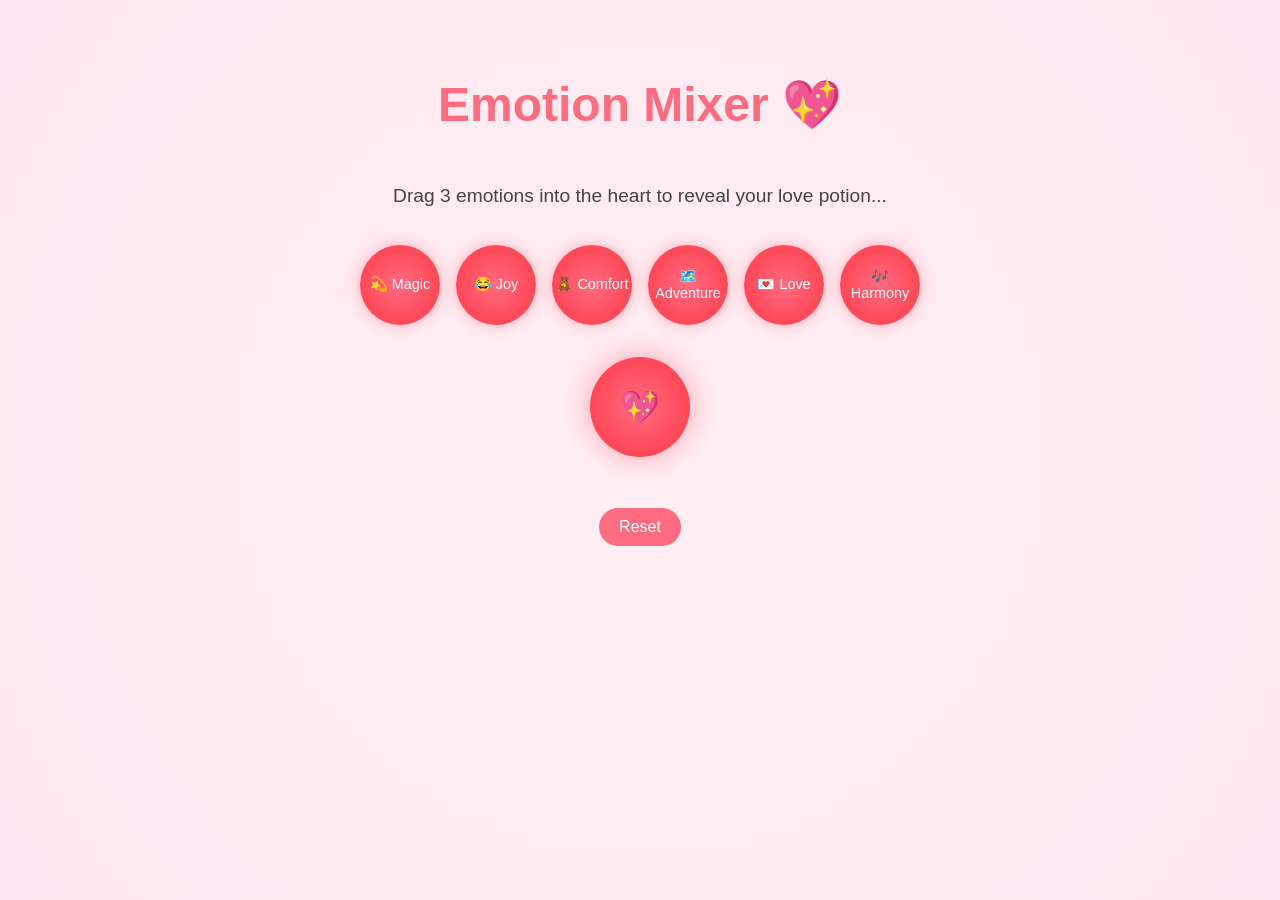
<file: mixer.html>
<html lang="en">
<head>
  <meta charset="UTF-8" />
  <meta name="viewport" content="width=device-width, initial-scale=1.0" />
  <title>Emotion Mixer 💖</title>
  <style>
    body {
      margin: 0;
      font-family: 'Segoe UI', sans-serif;
      background: radial-gradient(circle at center, #fff0f5, #ffe6f0);
      display: flex;
      flex-direction: column;
      align-items: center;
      padding: 5vh 5vw;
      text-align: center;
    }

    h1 {
      font-size: 3em;
      color: #ff6b81;
    }

    p {
      font-size: 1.2em;
      color: #444;
      margin-bottom: 2em;
    }

    .orb-container {
      display: flex;
      flex-wrap: wrap;
      justify-content: center;
      gap: 1em;
      margin-bottom: 2em;
    }

    .orb {
      width: 80px;
      height: 80px;
      border-radius: 50%;
      background: radial-gradient(circle, #ff6b81 0%, #ff4757 70%);
      color: white;
      font-size: 0.9em;
      display: flex;
      align-items: center;
      justify-content: center;
      cursor: grab;
      box-shadow: 0 0 15px rgba(255, 107, 129, 0.5);
      transition: transform 0.3s ease;
    }

    .orb:hover {
      transform: scale(1.1);
    }

    .mixer-wrapper {
      display: flex;
      flex-direction: column;
      align-items: center;
    }

    .mixer {
      width: 100px;
      height: 100px;
      background: radial-gradient(circle, #ff6b81 0%, #ff4757 70%);
      border-radius: 50%;
      display: flex;
      align-items: center;
      justify-content: center;
      font-size: 2em;
      color: white;
      box-shadow: 0 0 30px rgba(255, 107, 129, 0.6);
      transition: transform 0.4s ease-in-out;
    }

    .grow-1 { transform: scale(1.3); }
    .grow-2 { transform: scale(1.6); }
    .grow-3 { transform: scale(2); }

    .blend {
      animation: blendEffect 1.2s ease-in-out;
    }

    @keyframes blendEffect {
      0% { transform: scale(2) rotate(0deg); box-shadow: 0 0 30px #ff6b81; }
      50% { transform: scale(2.3) rotate(8deg); box-shadow: 0 0 80px #ff4757; }
      100% { transform: scale(2) rotate(0deg); box-shadow: 0 0 30px #ff6b81; }
    }

    .result-message {
      font-size: 1.2em;
      color: #ff6b81;
      margin-top: 1em;
      opacity: 0;
      transition: opacity 1s ease-in-out;
    }

    .result-message.show {
      opacity: 1;
      animation: glow 2s ease-in-out infinite alternate;
    }

    @keyframes glow {
      from { text-shadow: 0 0 10px #ff6b81; }
      to { text-shadow: 0 0 20px #ff4757; }
    }

    .reset-button {
      margin-top: 2em;
      padding: 10px 20px;
      font-size: 1em;
      background-color: #ff6b81;
      color: white;
      border: none;
      border-radius: 30px;
      cursor: pointer;
    }

    .reset-button:hover {
      background-color: #ff4757;
    }
  </style>
</head>
<body>

  <h1>Emotion Mixer 💖</h1>
  <p>Drag 3 emotions into the heart to reveal your love potion...</p>

  <div class="orb-container">
    <div class="orb" draggable="true" ondragstart="drag(event)" id="Magic">💫 Magic</div>
    <div class="orb" draggable="true" ondragstart="drag(event)" id="Joy">😂 Joy</div>
    <div class="orb" draggable="true" ondragstart="drag(event)" id="Comfort">🧸 Comfort</div>
    <div class="orb" draggable="true" ondragstart="drag(event)" id="Adventure">🗺️ Adventure</div>
    <div class="orb" draggable="true" ondragstart="drag(event)" id="Love">💌 Love</div>
    <div class="orb" draggable="true" ondragstart="drag(event)" id="Harmony">🎶 Harmony</div>
  </div>

  <div class="mixer-wrapper">
    <div class="mixer" id="mixer" ondrop="drop(event)" ondragover="allowDrop(event)">💖</div>
    <div class="result-message" id="result"></div>
  </div>

  <button class="reset-button" onclick="resetMixer()">Reset</button>

  <script>
    let selectedOrbs = [];

    const potionMessages = {
      "Adventure, Comfort, Harmony": "A potion of peace, warmth, and courage.",
      "Adventure, Joy, Love": "A potion of thrill, delight, and affection.",
      "Comfort, Joy, Magic": "A potion of coziness, laughter, and sparkle.",
      "Joy, Love, Harmony": "A potion of laughter, love, and rhythm.",
      "Magic, Love, Harmony": "A potion of passion, mystery, and melody.",
      "Magic, Joy, Comfort": "A potion of wonder, laughter, and warmth.",
      "Adventure, Magic, Joy": "A potion of curiosity, sparkle, and giggles.",
      "Comfort, Love, Harmony": "A potion of softness, devotion, and serenity.",
      "Adventure, Comfort, Magic": "A potion of wonder, warmth, and discovery.",
      "Joy, Magic, Harmony": "A potion of rhythm, delight, and mystery.",
      "Adventure, Joy, Harmony": "A potion of movement, laughter, and peace.",
      "Comfort, Joy, Love": "A potion of hugs, giggles, and heartbeats.",
      "Adventure, Love, Magic": "A potion of enchantment, passion, and exploration.",
      "Comfort, Magic, Harmony": "A potion of mystery, comfort, and music.",
      "Joy, Comfort, Harmony": "A potion of peace, play, and presence.",
      "Adventure, Magic, Harmony": "A potion of mystery, music, and movement.",
      "Magic, Joy, Love": "A potion of sparkles, affection, and delight.",
      "Adventure, Comfort, Joy": "A potion of laughter, safety, and exploration.",
      "Comfort, Love, Magic": "A potion of tenderness, enchantment, and devotion.",
      "Love, Magic, Harmony": "A potion of devotion, wonder, and serenity."
    };

    function allowDrop(ev) {
      ev.preventDefault();
    }

    function drag(ev) {
      ev.dataTransfer.setData("text", ev.target.id);
    }

    function drop(ev) {
      ev.preventDefault();
      const data = ev.dataTransfer.getData("text");
      const orb = document.getElementById(data);

      if (!selectedOrbs.includes(data) && selectedOrbs.length < 3) {
        selectedOrbs.push(data);
        orb.style.visibility = "hidden";

        const mixer = document.getElementById("mixer");
        mixer.className = "mixer";
        mixer.classList.add(`grow-${selectedOrbs.length}`);
      }

      if (selectedOrbs.length === 3) {
        triggerBlendAnimation();
      }
    }

    function triggerBlendAnimation() {
      const mixer = document.getElementById("mixer");
      mixer.classList.add("blend");

      setTimeout(() => {
        mixer.classList.remove("blend");
        showResult();
      }, 1200);
    }

    function showResult() {
      const result = document.getElementById("result");
      const combo = selectedOrbs.slice().sort().join(", ");
      const message = potionMessages[combo] || `You chose ${selectedOrbs.join(", ")}. A rare and powerful blend!`;
      result.textContent = message;
      result.classList.add("show");
    }

    function resetMixer() {
      selectedOrbs = [];
      document.getElementById("result").textContent = "";
      document.getElementById("result").classList.remove("show");
      document.getElementById("mixer").className = "mixer";

      const orbs = document.querySelectorAll(".orb");
</file>
